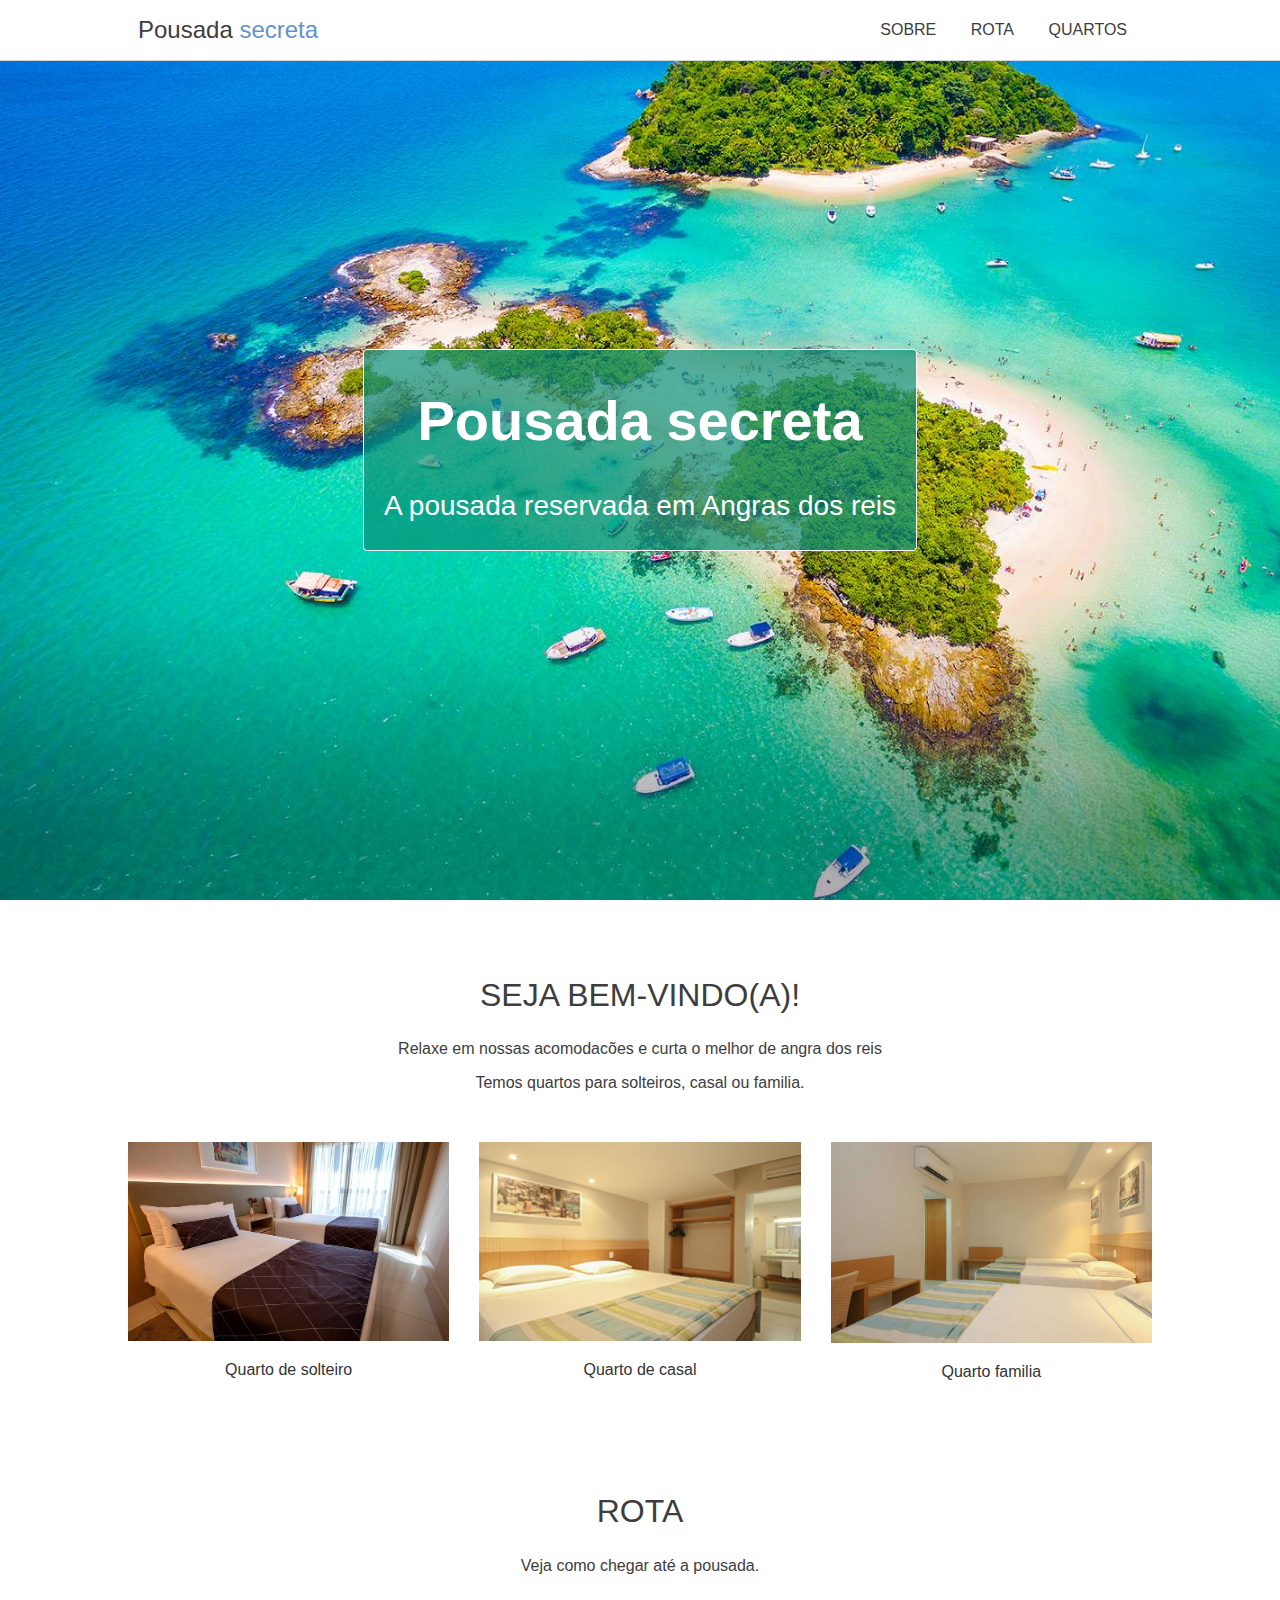
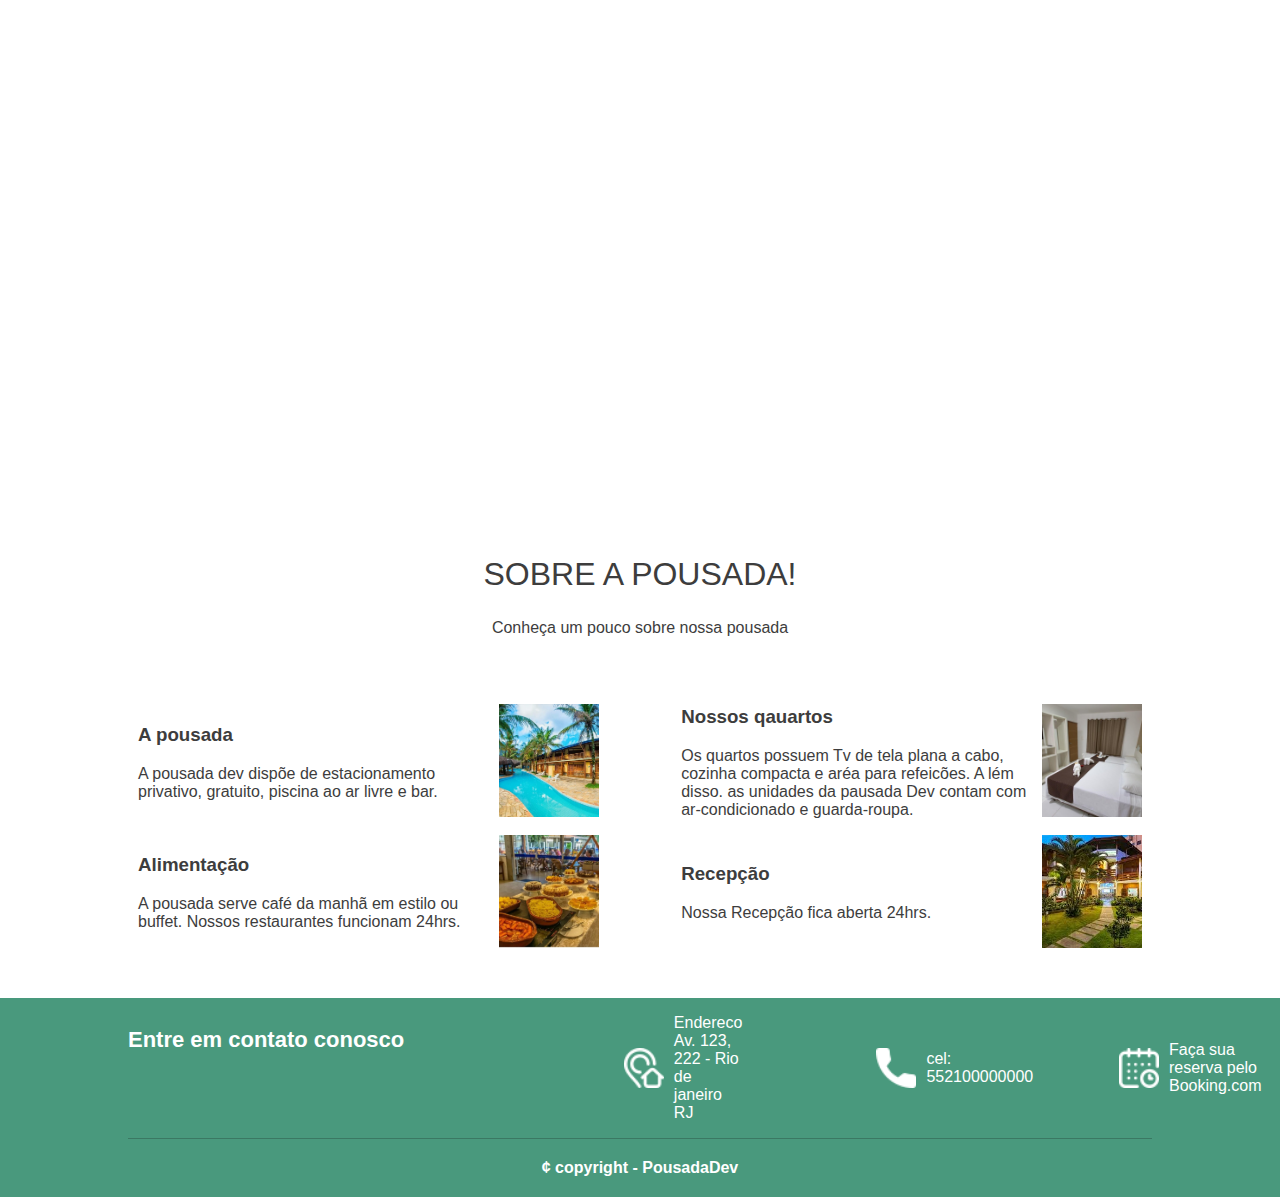
<file: index.html>
<!DOCTYPE html>
<html lang="pt-br">
<head>
    <meta charset="UTF-8">
    <meta http-equiv="X-UA-Compatible" content="IE=edge">
    <meta name="viewport" content="width=device-width, initial-scale=1.0">
    <link rel="stylesheet" href="style.css">
    <title>Pousada Secreta</title>
</head>
<body>
    <div class="topo">
        <div class="tamanho-maximo-container container">
            <a href="index.html" class="link-logotipo">Pousada <span>secreta</span></a>
            <div>
                <a href="#sobre" class="link-topo">Sobre</a>
                <a href="#rota" class="link-topo">Rota</a>
                <a href="quartos.html" class="link-topo">Quartos</a>
            </div>
        </div>
    </div>

    <div class="principal">
        <div class="titulo-site">
            <div class="titulo-site-descricao">
                <h1>Pousada secreta</h1>
                <p>A pousada reservada em Angras dos reis</p>
            </div>
        </div>

        <div class="tamanho-maximo-container secao-container">
            <h2>Seja bem-vindo(a)!</h2>

            <p>Relaxe em nossas acomodacões e curta o melhor de angra dos reis</p>

            <p>Temos quartos para solteiros, casal ou familia.</p>
        </div>

        <div class="quartos tamanho-maximo-container">
            <div class="quarto">
                <img src="Imagens/quarto-solteiro1.jpg" alt="Quarto de solteiro" title="Quarto de casal">
                <a href="quartos.html#casal">
                    <p>Quarto de solteiro</p>
                </a>
            </div>

            <div class="quarto">
                <img src="Imagens/quarto-casal1.jpg" alt="quarto casal" title="Quarto casal">
                <a href="quartos.html#casal">
                    <p>Quarto de casal</p>
                </a>
            </div>

            <div class="quarto">
                <img src="Imagens/quarto-familia1.jpg" alt="quarto familia" title="quarto familia">
                <a href="quartos.html#familia">
                    <p>Quarto familia</p>
                </a>
            </div>


        </div>

        <div id="rota" class="tamanho-maximo-container secao-container">
            <h2>
                Rota
            </h2>

            <p>
                Veja como chegar até a pousada.
            </p>
        </div>

        <div class="container-rota">
         <iframe src="https://www.google.com/maps/embed?pb=!1m18!1m12!1m3!1d3657.3825012849256!2d-46.908008085188634!3d-23.554702084686213!2m3!1f0!2f0!3f0!3m2!1i1024!2i768!4f13.1!3m3!1m2!1s0x94cf06cd99cf1b41%3A0xe7dcd0fc20f9ece1!2sTerminal%20%C3%94nibus%20do%20F%C3%A1tima!5e0!3m2!1spt-BR!2sbr!4v1655630238221!5m2!1spt-BR!2sbr" width="600" height="450" style="border:0;" allowfullscreen="" loading="lazy" referrerpolicy="no-referrer-when-downgrade"></iframe>
        </div>

        <div id="sobre" class="tamanho-maximo-container secao-container container-descricao">
            <h2>
                Sobre a pousada!
            </h2>

            <p>
                Conheça um pouco sobre nossa pousada
            </p>
        </div>
        <div class="tamanho-maximo-container descricoes">
            <div class="descricao">
                <div class="descricao-conteudo">
                    <h3>A pousada</h3>
                    <p>A pousada dev dispõe de estacionamento privativo, gratuito, piscina ao ar livre e bar.</p>
                </div>

                <img class="descricao-img" src="Imagens/img1.jpg" alt="faixada" title="faixada">
            </div>
            <div class="descricao">
                <div class="descricao-conteudo">
                    <h3>Nossos qauartos</h3>
                    <p>
                        Os quartos possuem Tv de tela plana a cabo, cozinha compacta e aréa para refeicões. A lém disso. as unidades da pausada Dev contam com ar-condicionado e guarda-roupa.
                    </p>
                </div>

                <img class="descricao-img" src="Imagens/img2.jpg" alt="Quartos" title="Quartos">

            </div>
            <div class="descricao">
                <div class="descricao-conteudo">
                    <h3>Alimentação</h3>
                    <p>
                        A pousada serve café da manhã em estilo ou buffet. Nossos restaurantes funcionam 24hrs.
                    </p>
                </div>
                <img class="descricao-img" src="Imagens/img3.jpg" alt="Restaurante" title="Restaurante">
            </div>

            <div class="descricao">
                <div class="descricao-conteudo">
                    <h3>Recepção</h3>
                    <p>
                        Nossa Recepção fica aberta 24hrs.
                    </p>
                </div>

                <img class="descricao-img" src="Imagens/img5.jpg" alt="Recepção" title="Recepção">
            </div>
        </div>
    </div>

    <div class="rodape">
        <div class="tamanho-maximo-container rodape-container">
            <div class="rodape-ifo">
                <h4>Entre em contato conosco</h4>
            </div>
            <a class="rodape-info rodape-link" target="_blank" href="https://goo.gl/maps/wPAS58QxiTopxK6w7">
                <img class="rodape-icone" src="Imagens/icones/endereco.png" alt="Icone" title="Icone endereco">
                <p>
                    Endereco
                    Av. 123, 222 - Rio de janeiro RJ
                </p>
            </a>

            <div class="rodape-info">
                <img class="rodape-icone" src="Imagens/icones/telefone.png" alt="Icone-telefone" title="Icone telefone">

                <p>
                    cel: 552100000000
                </p>
            </div>

            <a class="rodape-info rodape-link" target="_blank" href="https://www.booking.com/searchresults.pt-br.html?aid=375635;label=msn-wLZ0m4wRNI00wFHQAaaO3w-79920787059858%3Atikwd-79920803013016%3Aaud-808219487%3Aloc-20%3Aneo%3Amte%3Adec%3Aqsbooking;sid=9ca5cbe6c9db71b34b98c0738ea780f4;dest_id=-666610;dest_type=city&">
                <img class="rodape-icone" src="Imagens/icones/calendario.png" alt="">
                <p>Faça sua reserva pelo Booking.com</p>
            </a>

            <div class="rodape-copyright">
                ¢ copyright - PousadaDev
            </div>

        </div>
    </div>

</body>
</html>
</file>
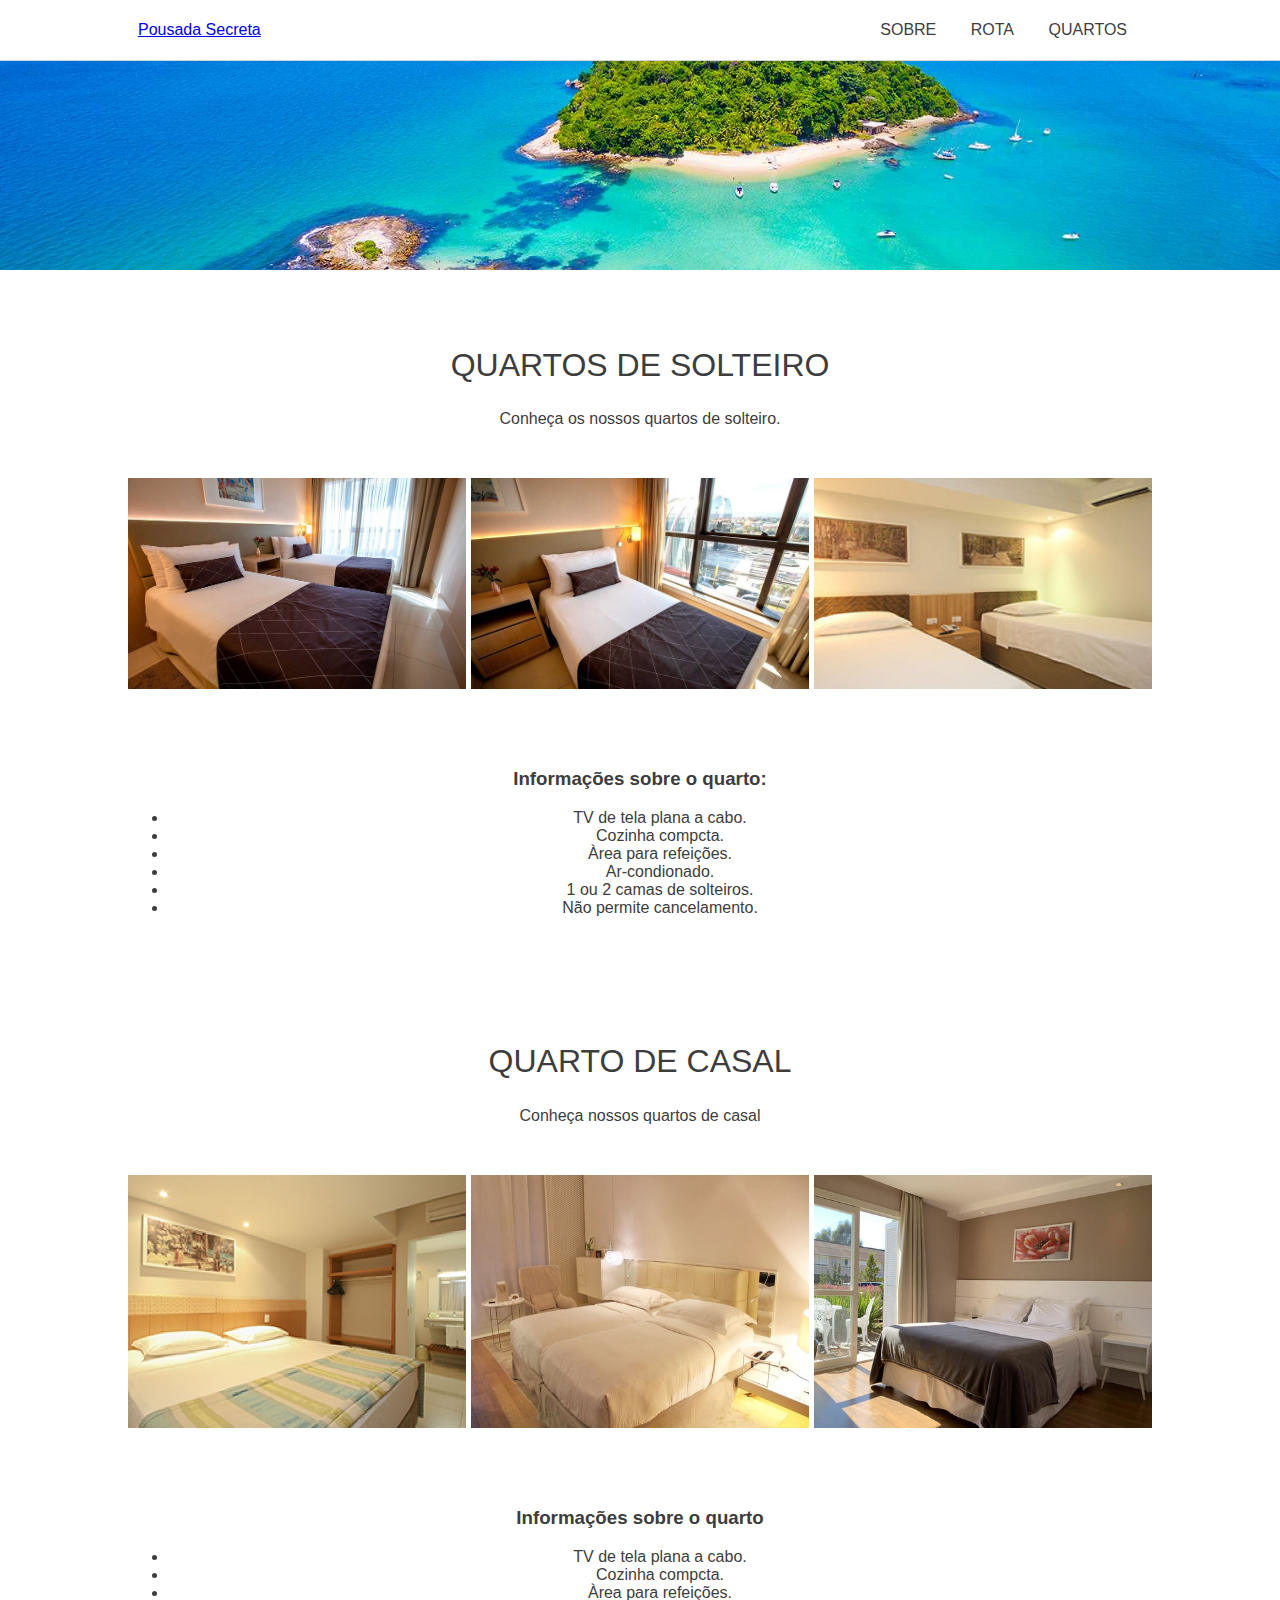
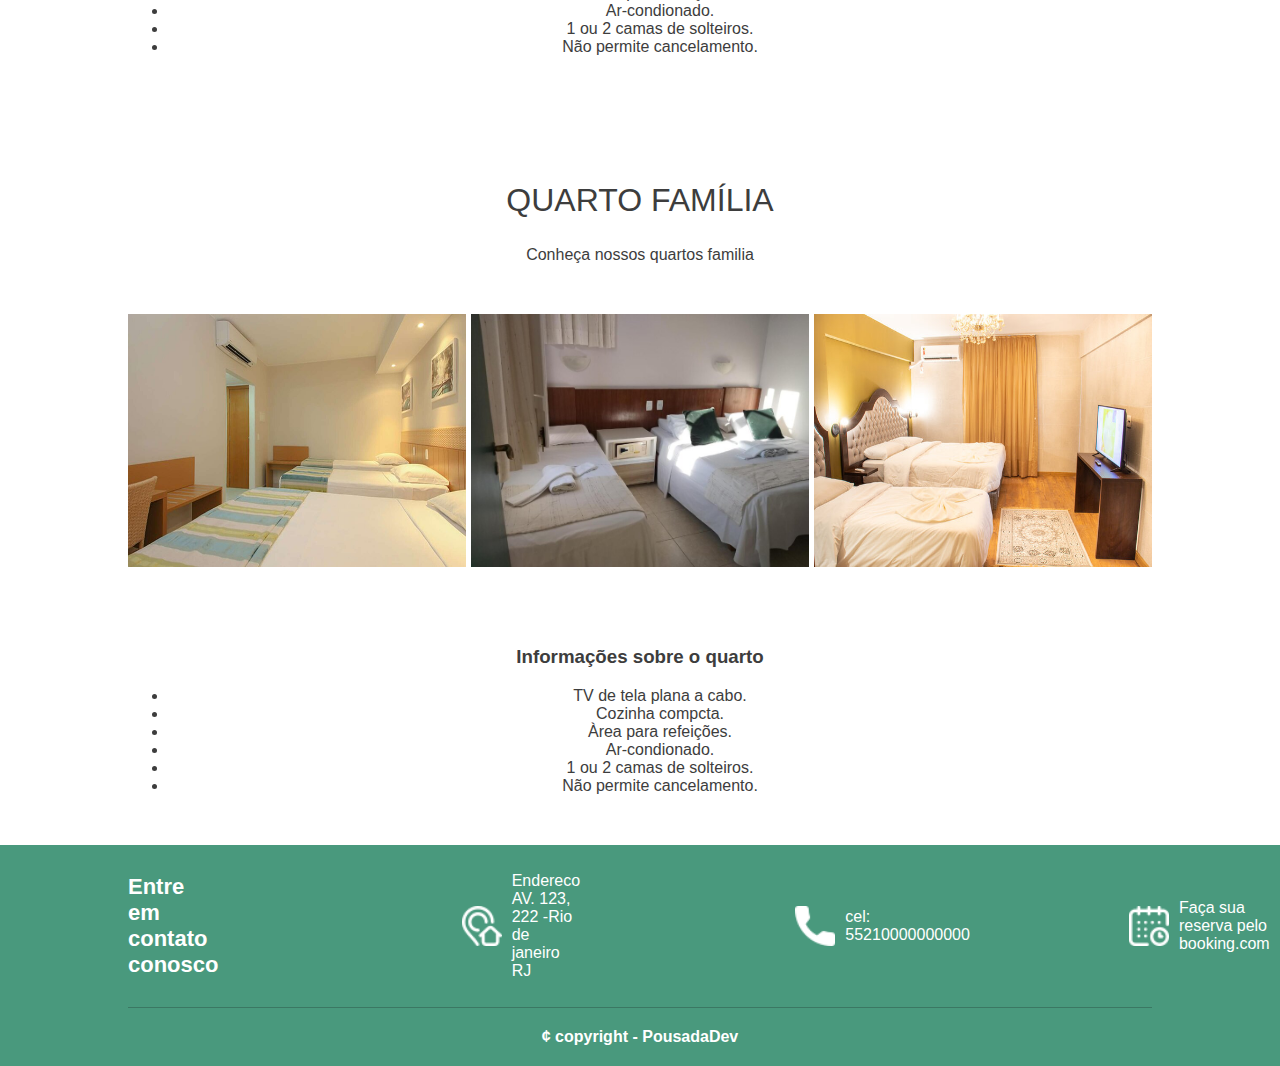
<file: quartos.html>
<!DOCTYPE html>
<html lang="pt-br">
<head>
  <meta charset="UTF-8">
  <meta http-equiv="X-UA-Compatible" content="IE=edge">
  <meta name="viewport" content="width=device-width, initial-scale=1.0">
  <link rel="stylesheet" href="style.css">
  
  <title>Quartos - Pousada Secreta</title>
</head>
<body>
  <div class="topo">
    <div class="container">
      <a href="index.html">Pousada <span>Secreta</span></a>

      <div>
        <a class="link-topo" href="index.html#sobre">Sobre</a>
        <a class="link-topo" href="index.html#rota">Rota</a>
        <a class="link-topo" href="quartos.html">Quartos</a>
      </div>
    </div>
  </div>

  <div class="principal">
    <div class="titulo-site titulo-galeria"></div>

    <div id="solteiro" class="tamanho-maximo-container secao-container">
      <h2>
        Quartos de solteiro
      </h2>

      <p>
        Conheça os nossos quartos de solteiro.
      </p>
    </div>

    <div class="quartos tamanho-maximo-container quartos-galeria">
      <img class="quartos-img" src="Imagens/quarto-solteiro1.jpg" alt="Quarto de soleito 1" title="Quarto de solteiro 1">
      <img class="quartos-img" src="Imagens/quarto-solteiro2.jpg" alt="Quarto de soleito 2" title="Quarto de solteiro 2">
      <img class="quartos-img" src="Imagens/quarto-solteiro3.jpg" alt="Quarto de soleito 3" title="Quarto de solteiro 3">
    </div>
    <div class="tamanho-maximo-container secao-container">
      <h3>Informações sobre o quarto:</h3>

      <ul class="quarto-informacoes">
        <li>TV de tela plana a cabo.</li>
        <li>Cozinha compcta.</li>
        <li>Àrea para refeições.</li>
        <li>Ar-condionado.</li>
        <li>1 ou 2 camas de solteiros.</li>
        <li>Não permite cancelamento.</li>
      </ul>
    </div>
    <div id="casal" class="tamanho-maximo-container secao-container">
      <h2>Quarto de casal</h2>
      <p>Conheça nossos quartos de casal</p>
    </div>
    <div class="quartos tamanho-maximo-container">
      <img class="quartos-img" src="Imagens/quarto-casal1.jpg" alt="Quarto de casal 1" title="Quarto de casal 1">
      <img class="quartos-img" src="Imagens/quarto-casal2.jpg" alt="Quarto de casal 2" title="Quarto de casal 2">
      <img class="quartos-img" src="Imagens/quarto-casal3.jpg" alt="Quarto de casal 3" title="Quarto de casal 3">
    </div>
    <div class="tamanho-maximo-container secao-container">
      <h3>Informações sobre o quarto</h3>
      <ul class="quarto-informacoes">
        <li>TV de tela plana a cabo.</li>
        <li>Cozinha compcta.</li>
        <li>Àrea para refeições.</li>
        <li>Ar-condionado.</li>
        <li>1 ou 2 camas de solteiros.</li>
        <li>Não permite cancelamento.</li>
      </ul>  
    </div>

    <div id="familia" class="tamanho-maximo-container secao-container">
      <h2>Quarto família</h2>
      <p>Conheça nossos quartos familia</p>
    </div>

    <div class="quartos tamanho-maximo-container quartos-galeria">
      <img class="quartos-img" src="Imagens/quarto-familia1.jpg" alt="Quarto familia 1" title="Quarto família 1">
      <img class="quartos-img" src="Imagens/quarto-familia2.jpg" alt="Quarto familia 2" title="Quarto família 2">
      <img class="quartos-img" src="Imagens/quarto-familia3.jpg" alt="Quarto familia 3" title="Quarto família 3">
    </div>
    <div class="tamanho-maximo-container secao-container">
      <h3>Informações sobre o quarto</h3>

      <ul class="quarto-informacoes">
        <li>TV de tela plana a cabo.</li>
        <li>Cozinha compcta.</li>
        <li>Àrea para refeições.</li>
        <li>Ar-condionado.</li>
        <li>1 ou 2 camas de solteiros.</li>
        <li>Não permite cancelamento.</li>
      </ul>
    </div>
  </div>

  <div class="rodape">
    <div class="tamanho-maximo-container rodape-container">
      <div class="rodape-info">
        <h4>Entre em contato conosco</h4>
      </div>

      <div class="rodape-info">
        <img class="rodape-icone" src="Imagens/icones/endereco.png" alt="Ìcone endereco" title="ìcone endereco">

        <p><a href="#">
          Endereco
          AV. 123, 222 -Rio de janeiro RJ
        </a></p>
      </div>
      <div class="rodape-info">
        <img class="rodape-icone" src="Imagens/icones/telefone.png" alt="ìcone telefone" title="ìcone telefone">
        <p>
          cel: 55210000000000
        </p>
      </div>
      <div class="rodape-info">
        <img class="rodape-icone" src="Imagens/icones/calendario.png" alt="ìcone calendario" title="ìcone calendario">
        <p><a href="#">
          Faça sua reserva pelo booking.com
        </a></p>
      </div>
      <div class="rodape-copyright">
        ¢ copyright - PousadaDev
      </div>
    </div>
  </div>
</body>
</html>
</file>
<file: style.css>
* { box-sizing: border-box;
}
body 
{
    margin: 0;
    padding: 0;
    color: #3d3d3d;
    font-family: sans-serif;
    background-color: #fff;
}
.container 
{
    max-width: 1024px;
}
.topo 
{
    position: fixed;
    width: 100%;
    background-color: #fff;
    border-bottom: 1px solid #d5d5d5;
}
.topo .container
{
    display: flex;
    align-items: center;
    justify-content: space-between;
    width: 100%;
    height: 60px;
    padding: 0 10px;
    margin: 0 auto;
}
.link-logotipo
{
    margin: 0 40px 0 0;
    font-size: 24px;
    text-decoration: none;
    color: #3d3d3d;
}
.link-logotipo span 
{
    color: #6592c9;
}
.link-topo 
{
    text-transform: uppercase;
    line-height: 18px;
    text-decoration: none;
    padding: 0px 15px 10px 15px;
    color: #3d3d3d;
}
.link:hover
{
    border-bottom: 3px solid #6592c9;
}
.titulo-site 
{
    background-image: url('Imagens/img-fundo.jpg');
    background-repeat: no-repeat;
    background-size: cover;
    height: 100vh;
    display: flex;
    justify-content: center;
    align-items: center;
}
.titulo-site-descricao 
{
    color: #fff;
    font-size: 28px;
    background-color: #0a9077b3;
    border: 1px solid;
    padding: 0 20px;
    border-radius: 4px;
    text-align: center;
}
.quartos
{
    display: flex;
    justify-content: space-between;
}
.quarto
{
    margin-right: 30px;
    padding-bottom: 20px;
    border-radius: 20px solid #00836a;
    text-decoration: none;
    color: #3d3d3d;
}
.quarto a 
{
    text-decoration: none;
    color: #333;
}
.quarto a p 
{
    text-align: center;
}
.quarto:last-child 
{
    margin-right: 0px;
}
.tamanho-maximo-container 
{
    max-width: 1024px;
    margin: 0 auto;
}
.secao-container 
{
    text-align: center;
    margin-bottom: 50px;
    padding-top: 50px;
}
.secao-container h2 
{
    font-size: 32px;
    font-weight: 500;
    text-transform: uppercase;
}
img 
{
    width: 100%;
}
.descricoes 
{
    display: flex;
    flex-wrap: wrap;
    justify-content: space-between;
    padding-bottom: 50px;
}
.descricao 
{
    display: flex;
    width: 45%;
    margin: 0 10px;
    align-items: center;
    justify-content: space-between;
}
.descricao-conteudo 
{
    flex: 1 1 auto;
}
.descricao-img 
{
    width: 100px;
    height: 113px;
    object-fit: cover;
    margin-left:10px;
}
.rodape-copyright 
{
    text-align: center;
    padding: 20px;
    border-top: 1px solid #3b7863;
    color: #fff;
    font-weight: 600;
    width: 100%;
}
.rodape 
{
    background-color: #49997d;
    color: #fff;
}
.rodape h4
{
    font-size: 22px;
}
.rodape-container 
{
    display: flex;
    flex-wrap: wrap;
    justify-content: space-between;
}
.rodape-info
{
    width: 23px;
    display: flex;
    align-items: center;
}
.rodape-link 
{
    margin-right: 10px;
    color: #fff;
    text-decoration: none;
}
.rodape-icone 
{
    width: 40px;
    height: 40px;
    margin-right: 10px;
}

.rodape-info a 
{
    text-decoration: none;
    color: #fff;
}
.titulo-galeria
{
    height: 30vh;
}
.quartos-img
{
    width: 33%;
    padding-bottom: 10px;
}
.quartos-informacoes
{
    display: flex;
    justify-content: space-between;
    flex-wrap: wrap;
}
</file>
